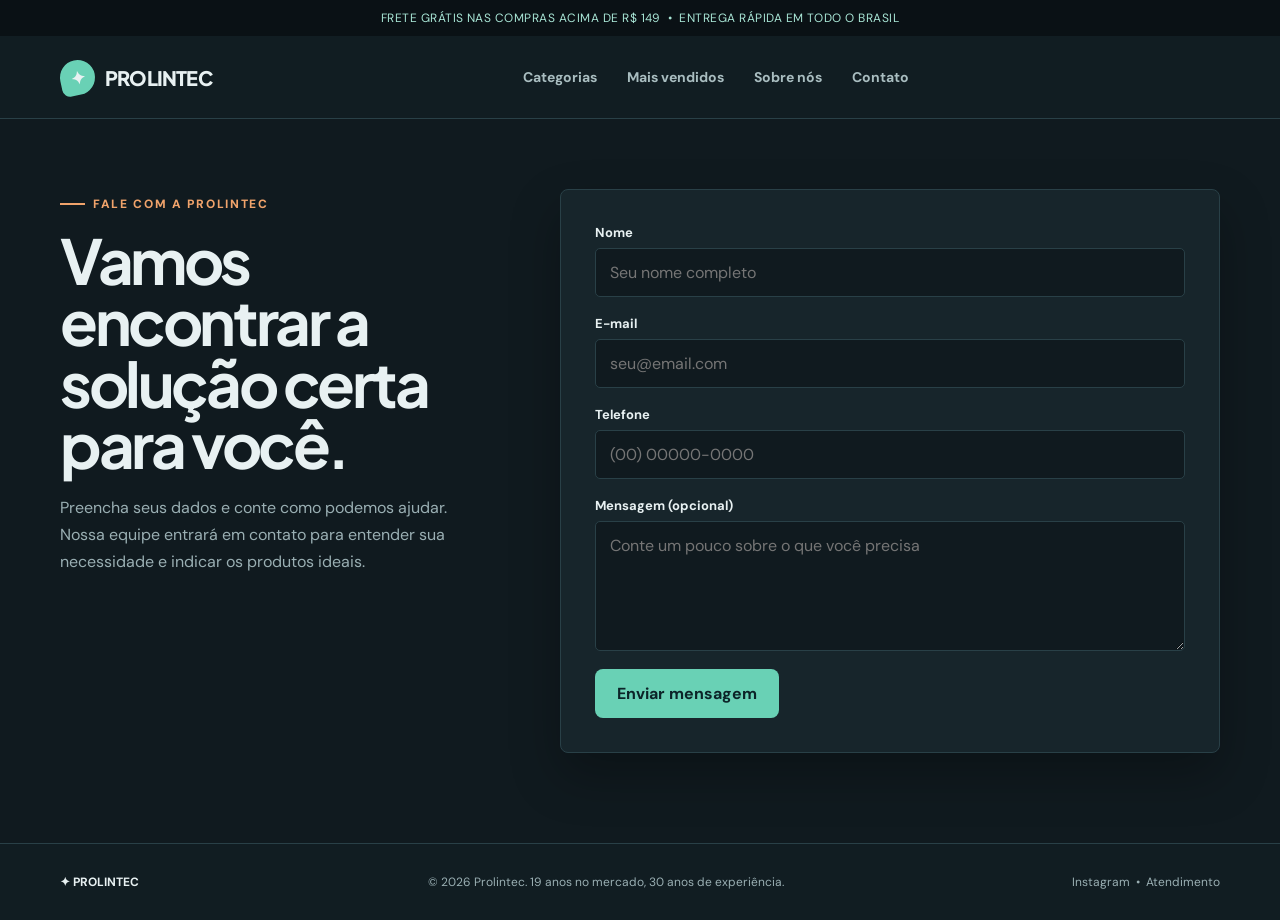
<file: contato.html>
<!DOCTYPE html>
<html lang="pt-BR">
<head>
  <meta charset="UTF-8" />
  <meta name="viewport" content="width=device-width, initial-scale=1.0" />
  <meta name="description" content="Entre em contato com a Prolintec e encontre a solução ideal para sua empresa." />
  <title>Contato | Prolintec</title>
  <link rel="preconnect" href="https://fonts.googleapis.com" />
  <link rel="preconnect" href="https://fonts.gstatic.com" crossorigin />
  <link href="https://fonts.googleapis.com/css2?family=DM+Sans:wght@400;500;700&family=Plus+Jakarta+Sans:wght@600;700;800&display=swap" rel="stylesheet" />
  <link rel="stylesheet" href="style.css" />
</head>
<body>
  <div class="topbar">FRETE GRÁTIS NAS COMPRAS ACIMA DE R$ 149 &nbsp;•&nbsp; ENTREGA RÁPIDA EM TODO O BRASIL</div>
  <header>
    <nav class="container nav">
      <a class="brand" href="index.html" aria-label="Prolintec início"><span class="brand-mark">✦</span> PROLINTEC</a>
      <div class="nav-links" id="navLinks">
        <a href="index.html#categorias">Categorias</a>
        <a href="index.html#mais-vendidos">Mais vendidos</a>
        <a href="index.html#sobre">Sobre nós</a>
        <a href="contato.html" aria-current="page">Contato</a>
      </div>
      <div class="nav-actions">
        <button class="icon-btn menu-toggle" aria-label="Abrir menu" onclick="toggleMenu()">☰</button>
      </div>
    </nav>
  </header>

  <main class="contact-page">
    <div class="container contact-layout">
      <section class="contact-intro">
        <div class="eyebrow">fale com a Prolintec</div>
        <h1>Vamos encontrar a solução certa para você.</h1>
        <p>Preencha seus dados e conte como podemos ajudar. Nossa equipe entrará em contato para entender sua necessidade e indicar os produtos ideais.</p>
      </section>
      <form class="contact-form" onsubmit="sendContact(event)">
        <div class="form-field">
          <label for="nome">Nome</label>
          <input id="nome" name="nome" type="text" placeholder="Seu nome completo" autocomplete="name" required />
        </div>
        <div class="form-field">
          <label for="email">E-mail</label>
          <input id="email" name="email" type="email" placeholder="seu@email.com" autocomplete="email" required />
        </div>
        <div class="form-field">
          <label for="telefone">Telefone</label>
          <input id="telefone" name="telefone" type="tel" placeholder="(00) 00000-0000" autocomplete="tel" required />
        </div>
        <div class="form-field">
          <label for="mensagem">Mensagem <span>(opcional)</span></label>
          <textarea id="mensagem" name="mensagem" placeholder="Conte um pouco sobre o que você precisa"></textarea>
        </div>
        <button class="primary" type="submit">Enviar mensagem</button>
      </form>
    </div>
  </main>

  <footer><div class="container footer-inner"><div class="footer-brand">✦ PROLINTEC</div><div>© 2026 Prolintec. 19 anos no mercado, 30 anos de experiência.</div><div>Instagram &nbsp;•&nbsp; Atendimento</div></div></footer>
  <div class="toast" id="toast" role="status"></div>
  <script>
    let toastTimer;
    function showToast(message) {
      const toast = document.getElementById('toast');
      toast.textContent = message;
      toast.classList.add('show');
      clearTimeout(toastTimer);
      toastTimer = setTimeout(() => toast.classList.remove('show'), 2800);
    }
    function sendContact(event) {
      event.preventDefault();
      showToast('Mensagem enviada! Em breve entraremos em contato.');
      event.target.reset();
    }
    function toggleMenu() {
      document.getElementById('navLinks').classList.toggle('open');
    }
  </script>
</body>
</html>
</file>
<file: style.css>
:root {
  --ink: #e8f1f2;
  --muted: #9aafb3;
  --cream: #101a1f;
  --white: #17252b;
  --lime: #69d1b5;
  --lime-dark: #3fb193;
  --coral: #f0a36b;
  --line: #294047;
  --shadow: 0 22px 50px rgba(0, 0, 0, 0.28);
}

* { box-sizing: border-box; }
html { scroll-behavior: smooth; }
body { margin: 0; background: var(--cream); color: var(--ink); font-family: "DM Sans", sans-serif; }
a { color: inherit; text-decoration: none; }
button, input, textarea { font: inherit; }
button { border: 0; cursor: pointer; }
.container { width: min(1160px, calc(100% - 40px)); margin: auto; }
.topbar { background: #0a1115; color: #a8e5d5; font-size: 12px; letter-spacing: .04em; text-align: center; padding: 10px 20px; }
header { background: #111d22; border-bottom: 1px solid var(--line); }
.nav { min-height: 82px; display: flex; align-items: center; justify-content: space-between; gap: 24px; }
.brand { display: flex; align-items: center; gap: 10px; font-family: "Plus Jakarta Sans", sans-serif; font-size: 20px; font-weight: 800; letter-spacing: -.04em; }
.brand-mark { width: 35px; height: 35px; display: grid; place-items: center; background: var(--lime); border-radius: 50% 50% 50% 8px; font-size: 18px; transform: rotate(-12deg); }
.nav-links { display: flex; gap: 30px; color: #a9bdc0; font-size: 14px; font-weight: 700; }
.nav-links a:hover { color: var(--ink); }
.nav-actions { display: flex; align-items: center; gap: 10px; }
.icon-btn { width: 42px; height: 42px; display: grid; place-items: center; background: transparent; color: var(--ink); font-size: 19px; border-radius: 50%; }
.icon-btn:hover { background: #1d3037; }
.cart-button { position: relative; }
.cart-count { position: absolute; top: 1px; right: 0; width: 17px; height: 17px; display: grid; place-items: center; border-radius: 50%; background: var(--coral); color: white; font-size: 10px; font-weight: 700; }
.menu-toggle { display: none; }
.hero { padding: 66px 0 72px; overflow: hidden; }
.hero-grid { display: grid; grid-template-columns: 1.03fr .97fr; align-items: center; gap: 52px; }
.eyebrow { display: inline-flex; align-items: center; gap: 8px; color: var(--coral); font-size: 12px; font-weight: 800; letter-spacing: .14em; text-transform: uppercase; }
.eyebrow::before { content: ""; width: 25px; height: 2px; background: var(--coral); }
h1, h2, h3 { font-family: "Plus Jakarta Sans", sans-serif; letter-spacing: -.055em; }
h1 { max-width: 570px; margin: 18px 0 20px; font-size: clamp(42px, 6vw, 74px); line-height: .99; }
h1 span { color: var(--lime-dark); }
.hero-copy { max-width: 470px; color: var(--muted); font-size: 17px; line-height: 1.65; }
.hero-buttons { display: flex; align-items: center; gap: 18px; margin-top: 30px; }
.primary { padding: 14px 22px; border-radius: 8px; background: var(--lime); color: #0c2428; font-weight: 700; transition: transform .2s, background .2s; }
.primary:hover { background: #8be2ca; transform: translateY(-2px); }
.text-link { padding: 12px 0; color: var(--ink); font-weight: 700; font-size: 14px; border-bottom: 2px solid var(--coral); }
.hero-note { display: flex; align-items: center; gap: 12px; margin-top: 38px; color: var(--muted); font-size: 13px; }
.avatars { display: flex; }
.avatar { width: 29px; height: 29px; margin-left: -7px; border: 2px solid var(--cream); border-radius: 50%; background: #f5b18d; display: grid; place-items: center; font-size: 11px; }
.avatar:first-child { margin-left: 0; background: #b8d7db; }
.avatar:nth-child(3) { background: #dbd083; }
.hero-art { position: relative; min-height: 455px; display: grid; place-items: center; }
.hero-art::before { content: ""; position: absolute; inset: 17px 0 0 31px; border-radius: 48% 52% 40% 60%; background: #214b4f; transform: rotate(-8deg); }
.hero-image { position: relative; z-index: 1; width: 80%; height: 390px; object-fit: cover; border-radius: 44% 44% 14px 44%; filter: saturate(.85); box-shadow: var(--shadow); }
.floating-tag { position: absolute; z-index: 2; right: -1px; bottom: 35px; padding: 15px 18px; background: #203239; box-shadow: var(--shadow); border-radius: 8px; font-size: 12px; font-weight: 700; }
.floating-tag strong { display: block; margin-top: 3px; color: var(--coral); font-family: "Plus Jakarta Sans", sans-serif; font-size: 21px; }
.benefits { padding: 18px 0; background: #0a1115; color: var(--ink); }
.benefits-grid { display: grid; grid-template-columns: repeat(3, 1fr); gap: 30px; }
.benefit { display: flex; align-items: center; gap: 14px; }
.benefit-icon { width: 39px; height: 39px; display: grid; place-items: center; flex-shrink: 0; background: var(--lime); border-radius: 50%; color: var(--ink); font-size: 18px; }
.benefit strong { display: block; font-size: 13px; }
.benefit span { display: block; margin-top: 3px; color: #a9c1bb; font-size: 12px; }
.section { padding: 86px 0; }
.section-heading { display: flex; align-items: end; justify-content: space-between; gap: 20px; margin-bottom: 30px; }
.section-heading h2 { margin: 8px 0 0; font-size: 34px; }
.section-heading p { max-width: 300px; margin: 0; color: var(--muted); font-size: 14px; line-height: 1.55; }
.category-grid { display: grid; grid-template-columns: repeat(4, 1fr); gap: 16px; }
.category { min-height: 145px; position: relative; overflow: hidden; padding: 22px; background: var(--white); border: 1px solid var(--line); border-radius: 8px; transition: transform .2s, box-shadow .2s; }
.category:hover { transform: translateY(-4px); box-shadow: var(--shadow); }
.category h3 { position: relative; z-index: 1; margin: 0; font-size: 17px; letter-spacing: -.03em; }
.category p { position: relative; z-index: 1; margin: 9px 0 0; color: var(--muted); font-size: 12px; }
.category-art { position: absolute; right: -18px; bottom: -26px; width: 105px; height: 105px; display: grid; place-items: center; border-radius: 50%; background: #294a42; color: var(--lime); font-size: 40px; transform: rotate(-12deg); }
.category:nth-child(2) .category-art { background: #29454d; color: #8ac8d0; }
.category:nth-child(3) .category-art { background: #59403a; color: #f0a36b; }
.category:nth-child(4) .category-art { background: #4d4930; color: #e6d17a; }
.products-section { background: #17252b; }
.product-grid { display: grid; grid-template-columns: repeat(4, 1fr); gap: 18px; }
.product-card { position: relative; }
.product-photo { height: 260px; position: relative; display: grid; place-items: center; overflow: hidden; background: #26383d; border-radius: 8px; }
.product-photo img { width: 100%; height: 100%; object-fit: cover; transition: transform .35s; }
.product-card:hover img { transform: scale(1.05); }
.badge { position: absolute; top: 12px; left: 12px; padding: 6px 9px; border-radius: 4px; background: var(--coral); color: white; font-size: 10px; font-weight: 700; text-transform: uppercase; }
.product-info { padding: 15px 2px; }
.product-type { color: var(--coral); font-size: 11px; font-weight: 700; text-transform: uppercase; letter-spacing: .08em; }
.product-info h3 { margin: 7px 0; font-size: 16px; letter-spacing: -.025em; }
.rating { color: #e5aa36; font-size: 12px; }
.rating span { color: var(--muted); margin-left: 4px; }
.product-bottom { display: flex; justify-content: space-between; align-items: center; margin-top: 13px; }
.price { font-family: "Plus Jakarta Sans", sans-serif; font-size: 17px; font-weight: 800; }
.add-button { width: 34px; height: 34px; border-radius: 50%; background: var(--lime); color: var(--ink); font-size: 20px; line-height: 1; transition: background .2s, transform .2s; }
.add-button:hover { background: var(--lime-dark); transform: rotate(90deg); }
.newsletter { padding: 70px 0; }
.newsletter-box { display: grid; grid-template-columns: 1fr 1fr; align-items: center; gap: 40px; padding: 48px 55px; border-radius: 8px; background: #1d3b3c; border: 1px solid #315b58; overflow: hidden; }
.newsletter h2 { max-width: 420px; margin: 0; font-size: 35px; }
.newsletter p { color: #b2c7c0; font-size: 14px; line-height: 1.6; }
.email-form { display: flex; padding: 5px; background: #e8f1ed; border-radius: 8px; }
.email-form input { min-width: 0; flex: 1; padding: 12px 14px; border: 0; outline: 0; color: #102126; background: transparent; }
.email-form button { padding: 12px 17px; border-radius: 5px; background: #102126; color: var(--ink); font-size: 13px; font-weight: 700; }
.contact-page { min-height: calc(100vh - 176px); padding: 70px 0; }
.contact-layout { display: grid; grid-template-columns: .8fr 1.2fr; gap: 60px; align-items: start; }
.contact-intro h1 { max-width: 500px; margin: 18px 0; font-size: clamp(40px, 5vw, 62px); }
.contact-intro p { max-width: 430px; color: var(--muted); font-size: 16px; line-height: 1.7; }
.contact-form { display: grid; gap: 18px; padding: 34px; background: #17252b; border: 1px solid var(--line); border-radius: 8px; box-shadow: var(--shadow); }
.form-field { display: grid; gap: 7px; }
.form-field label { font-size: 13px; font-weight: 700; }
.form-field input, .form-field textarea { width: 100%; padding: 13px 14px; border: 1px solid var(--line); border-radius: 5px; background: #101a1f; color: var(--ink); outline: none; }
.form-field input:focus, .form-field textarea:focus { border-color: var(--lime-dark); box-shadow: 0 0 0 3px rgba(36, 157, 139, .12); }
.form-field textarea { min-height: 130px; resize: vertical; }
.contact-form .primary { justify-self: start; }
footer { padding: 30px 0; border-top: 1px solid var(--line); background: #111d22; color: var(--muted); font-size: 12px; }
.footer-inner { display: flex; justify-content: space-between; gap: 20px; }
.footer-brand { color: var(--ink); font-weight: 700; }
.toast { position: fixed; left: 50%; bottom: 24px; z-index: 10; padding: 13px 18px; background: var(--ink); color: white; border-radius: 7px; box-shadow: var(--shadow); font-size: 13px; opacity: 0; pointer-events: none; transform: translate(-50%, 15px); transition: .25s; }
.toast.show { opacity: 1; transform: translate(-50%, 0); }
@media (max-width: 800px) {
  .nav-links { display: none; }
  .menu-toggle { display: grid; }
  .nav-links.open { position: absolute; z-index: 5; top: 125px; left: 20px; right: 20px; display: flex; flex-direction: column; gap: 0; padding: 10px 20px; background: #17252b; border: 1px solid var(--line); border-radius: 8px; box-shadow: var(--shadow); }
  .nav-links.open a { padding: 13px 0; border-bottom: 1px solid var(--line); }
  .nav-links.open a:last-child { border: 0; }
  .hero { padding-top: 42px; }
  .hero-grid, .contact-layout { grid-template-columns: 1fr; gap: 30px; }
  .hero-art { min-height: 320px; }
  .hero-image { height: 300px; }
  .benefits-grid { grid-template-columns: 1fr; gap: 18px; }
  .category-grid, .product-grid { grid-template-columns: repeat(2, 1fr); }
  .newsletter-box { grid-template-columns: 1fr; padding: 35px 25px; gap: 10px; }
}
@media (max-width: 500px) {
  .container { width: min(100% - 28px, 1160px); }
  .topbar { font-size: 10px; }
  h1 { font-size: 46px; }
  .section, .contact-page { padding: 60px 0; }
  .section-heading { display: block; }
  .section-heading p { margin-top: 12px; }
  .category-grid, .product-grid { gap: 10px; }
  .product-photo { height: 190px; }
  .product-info h3 { font-size: 14px; }
  .hero-buttons { flex-wrap: wrap; }
  .contact-form { padding: 24px 18px; }
  .footer-inner { display: block; line-height: 2; }
}
</file>
